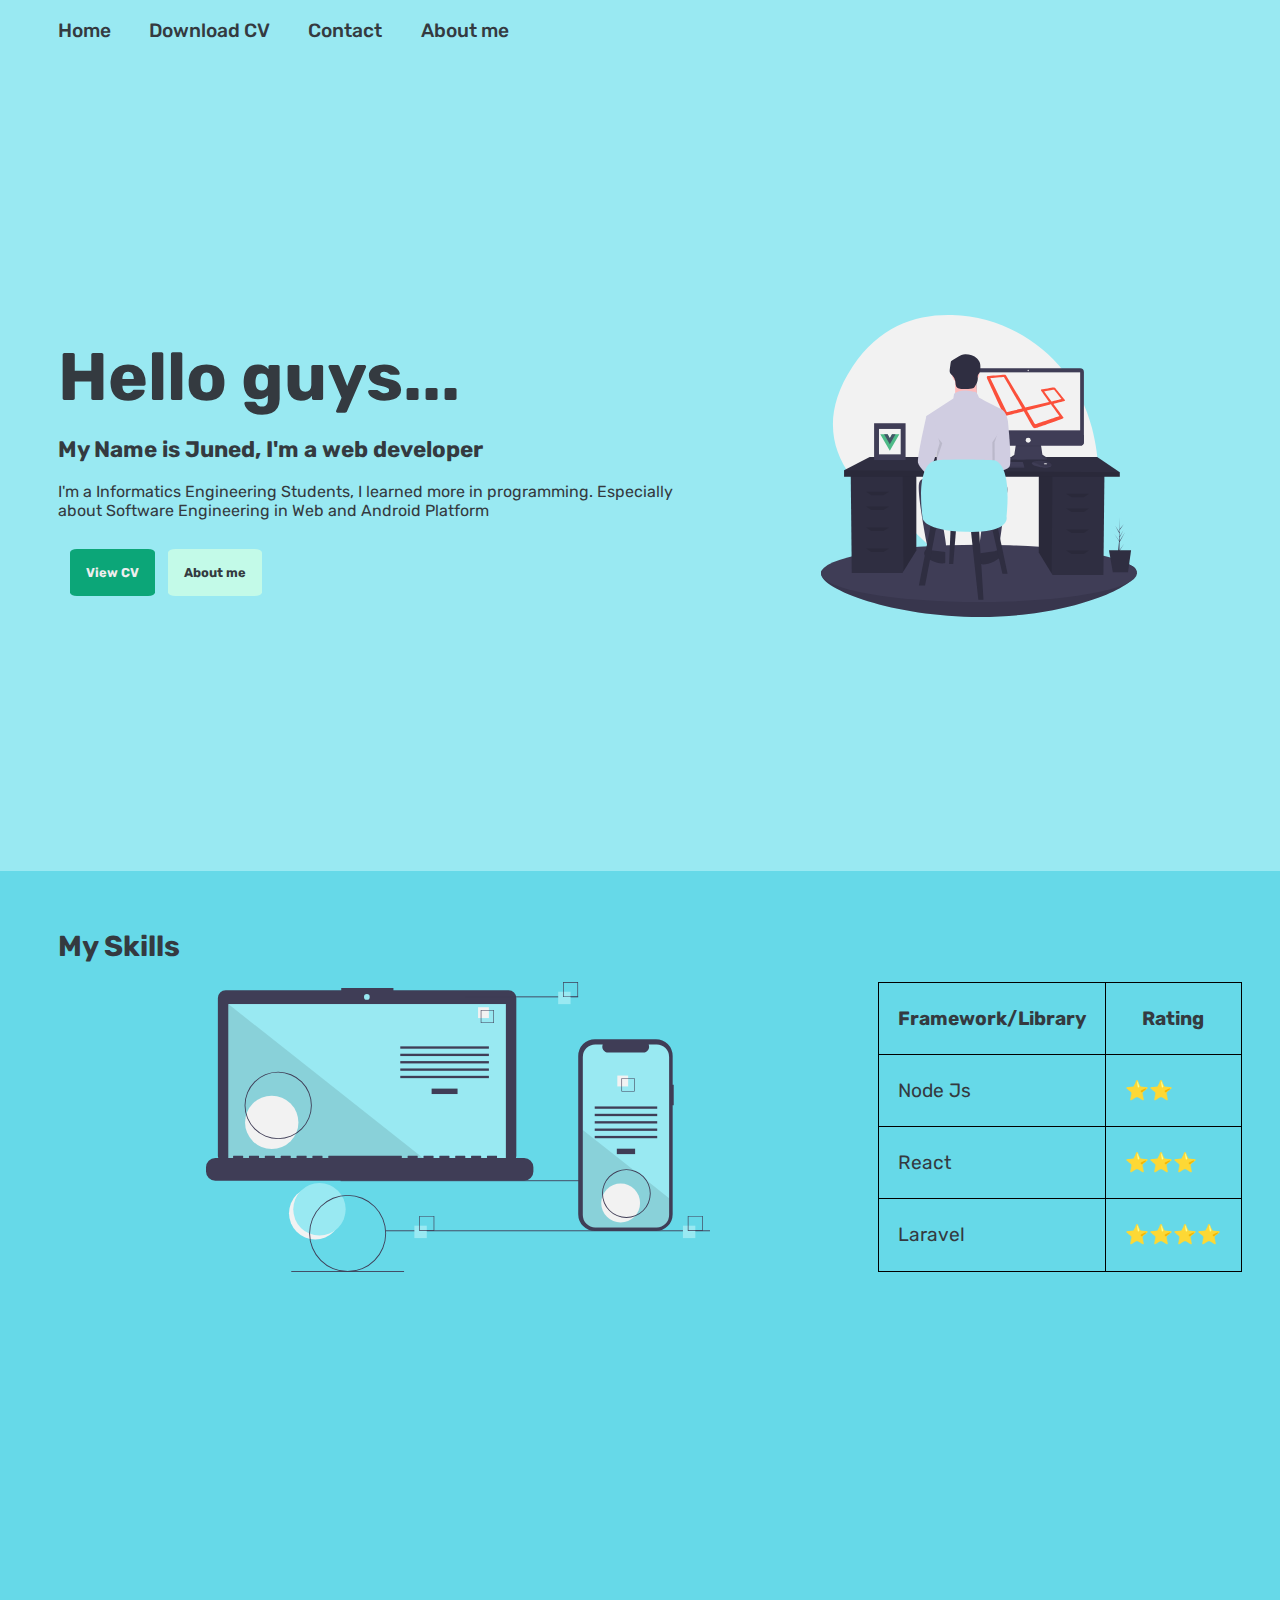
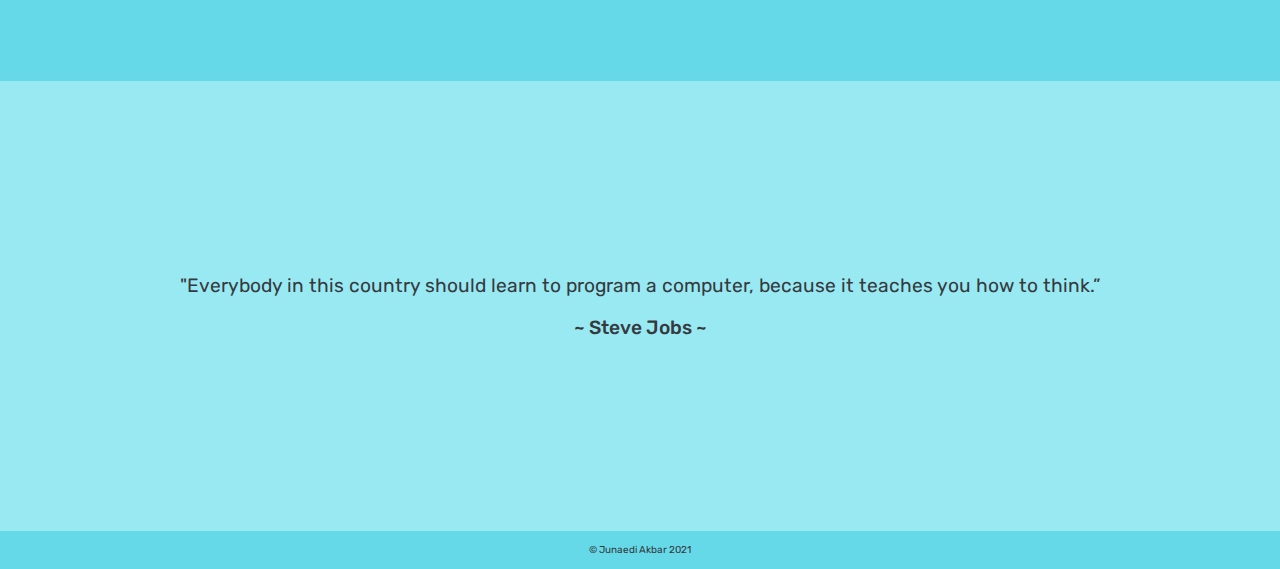
<file: index.html>
<!DOCTYPE html>
<html lang="en">
  <head>
    <meta charset="UTF-8" />
    <meta http-equiv="X-UA-Compatible" content="IE=edge" />
    <meta name="viewport" content="width=device-width, initial-scale=1.0" />
    <title>Home</title>
    <link rel="stylesheet" href="style.css" />
  </head>
  <body>
    <div class="page">
      <nav class="navbar">
        <ul>
          <li><a href="index.html" class="nav-link">Home</a></li>
          <li><a href="cv.html" class="nav-link">Download CV</a></li>
          <li><a href="contact.html" class="nav-link">Contact</a></li>
          <li><a href="aboutme.html" class="nav-link">About me</a></li>
        </ul>
      </nav>
      <div class="section section-header">
        <div class="header-text">
          <h1>Hello guys...</h1>
          <h3>My Name is Juned, I'm a web developer</h3>
          <p>
            I'm a Informatics Engineering Students, I learned more in
            programming. Especially about Software Engineering in Web and
            Android Platform
          </p>
          <div class="header-button">
            <a class="header-btn" href="cv.html">View CV</a>
            <a class="header-btn btn-secondary" href="aboutme.html">About me</a>
          </div>
        </div>
        <div class="header-image">
          <img class="header-img" src="img/img-1.svg" alt="juned's Photo" />
        </div>
      </div>
      <div class="section section-content">
        <h2 class="content-header">My Skills</h2>
        <div class="content-materials">
          <div class="content-image">
            <img class="content-img" src="img/img-2.svg" alt="" />
          </div>
          <table class="content-table">
            <tr>
              <th>Framework/Library</th>
              <th>Rating</th>
            </tr>
            <tr>
              <td>Node Js</td>
              <td>⭐⭐</td>
            </tr>
            <tr>
              <td>React</td>
              <td>⭐⭐⭐</td>
            </tr>
            <tr>
              <td>Laravel</td>
              <td>⭐⭐⭐⭐</td>
            </tr>
          </table>
        </div>
      </div>
      <div class="section section-quotes">
        <p class="qoute-text">
          "Everybody in this country should learn to program a computer, because
          it teaches you how to think.”
        </p>
        <p class="qoute-author">~ Steve Jobs ~</p>
      </div>
      <div class="section-footer">
        <p>&copy; Junaedi Akbar 2021</p>
      </div>
    </div>
    <script
      src="https://cdn.jsdelivr.net/npm/bootstrap@5.1.3/dist/js/bootstrap.min.js"
      integrity="sha384-QJHtvGhmr9XOIpI6YVutG+2QOK9T+ZnN4kzFN1RtK3zEFEIsxhlmWl5/YESvpZ13"
      crossorigin="anonymous"
    ></script>
  </body>
</html>
</file>
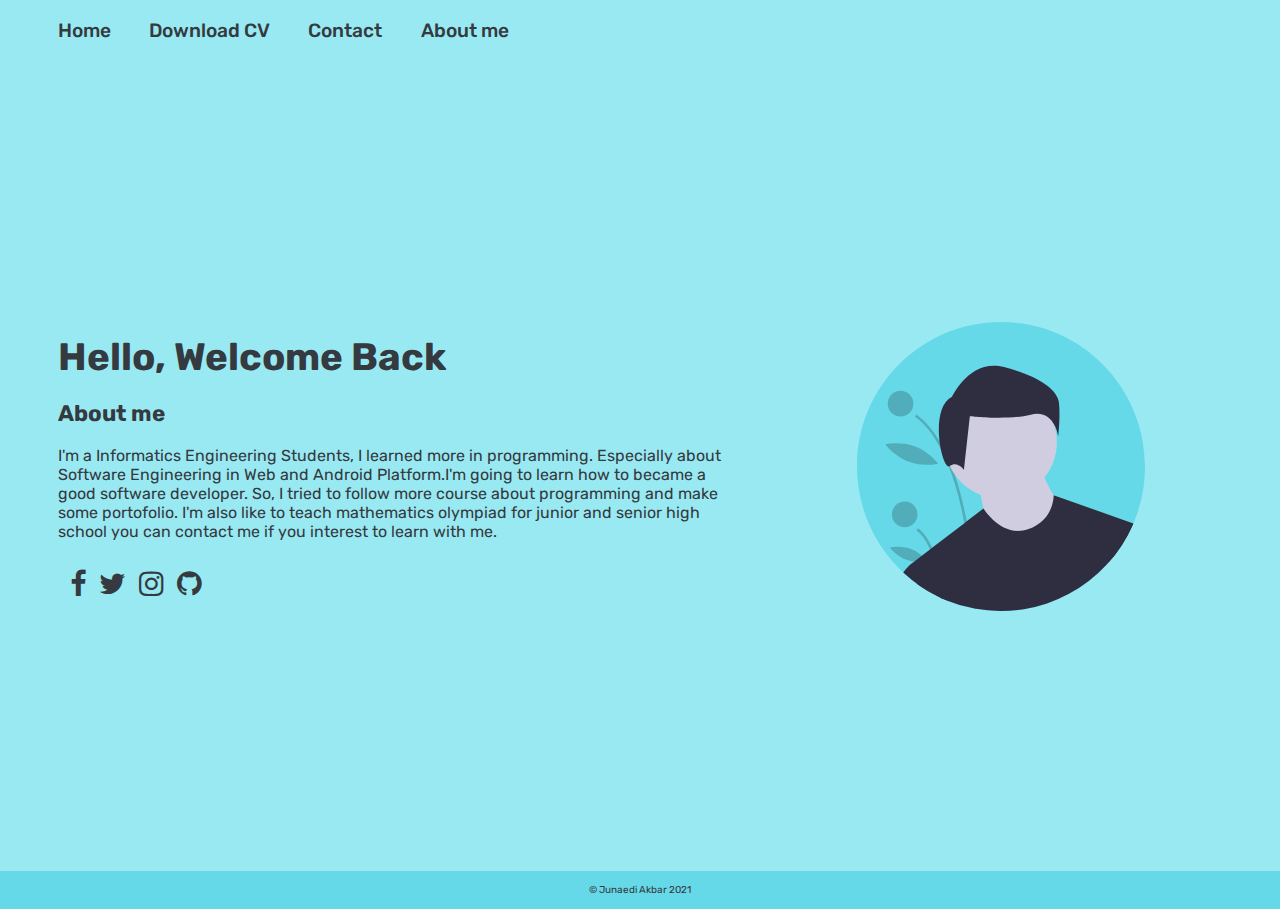
<file: aboutme.html>
<!DOCTYPE html>
<html lang="en">
  <head>
    <meta charset="UTF-8" />
    <meta http-equiv="X-UA-Compatible" content="IE=edge" />
    <meta name="viewport" content="width=device-width, initial-scale=1.0" />
    <title>Home</title>
    <link rel="preconnect" href="https://fonts.googleapis.com" />
    <link rel="preconnect" href="https://fonts.gstatic.com" crossorigin />
    <link
      href="https://fonts.googleapis.com/css2?family=Roboto:wght@400;500;700&display=swap"
      rel="stylesheet"
    />
    <link
      rel="stylesheet"
      href="https://cdnjs.cloudflare.com/ajax/libs/font-awesome/4.7.0/css/font-awesome.min.css"
    />

    <link rel="stylesheet" href="style.css" />
  </head>
  <body>
    <div class="page">
      <nav class="navbar">
        <ul>
          <li><a href="index.html" class="nav-link">Home</a></li>
          <li><a href="cv.html" class="nav-link">Download CV</a></li>
          <li><a href="contact.html" class="nav-link">Contact</a></li>
          <li><a href="aboutme.html" class="nav-link">About me</a></li>
        </ul>
      </nav>
      <div class="section section-about">
        <div class="header-text">
          <h2>Hello, Welcome Back</h2>
          <h3>About me</h3>
          <p>
            I'm a Informatics Engineering Students, I learned more in
            programming. Especially about Software Engineering in Web and
            Android Platform.I'm going to learn how to became a good software
            developer. So, I tried to follow more course about programming and
            make some portofolio. I'm also like to teach mathematics olympiad
            for junior and senior high school you can contact me if you interest
            to learn with me.
          </p>
          <div class="header-button">
            <a
              href="https://web.facebook.com/junaedi.akbar.5667/"
              target="blank"
              class="fa fa-facebook"
            ></a>
            <a
              href="https://twitter.com/begitugabut"
              target="blank"
              class="fa fa-twitter"
            ></a>
            <a
              href="https://instagram.com/juned_akbr"
              target="blank"
              class="fa fa-instagram"
            ></a>
            <a
              href="https://github.com/junaediakbar"
              target="blank"
              class="fa fa-github"
            ></a>
          </div>
        </div>
        <div class="header-image">
          <img class="header-img" src="img/img-5.svg" alt="juned's Photo" />
        </div>
      </div>
      <div class="section-footer">
        <p>&copy; Junaedi Akbar 2021</p>
      </div>
    </div>
    <script
      src="https://cdn.jsdelivr.net/npm/bootstrap@5.1.3/dist/js/bootstrap.min.js"
      integrity="sha384-QJHtvGhmr9XOIpI6YVutG+2QOK9T+ZnN4kzFN1RtK3zEFEIsxhlmWl5/YESvpZ13"
      crossorigin="anonymous"
    ></script>
  </body>
</html>
</file>
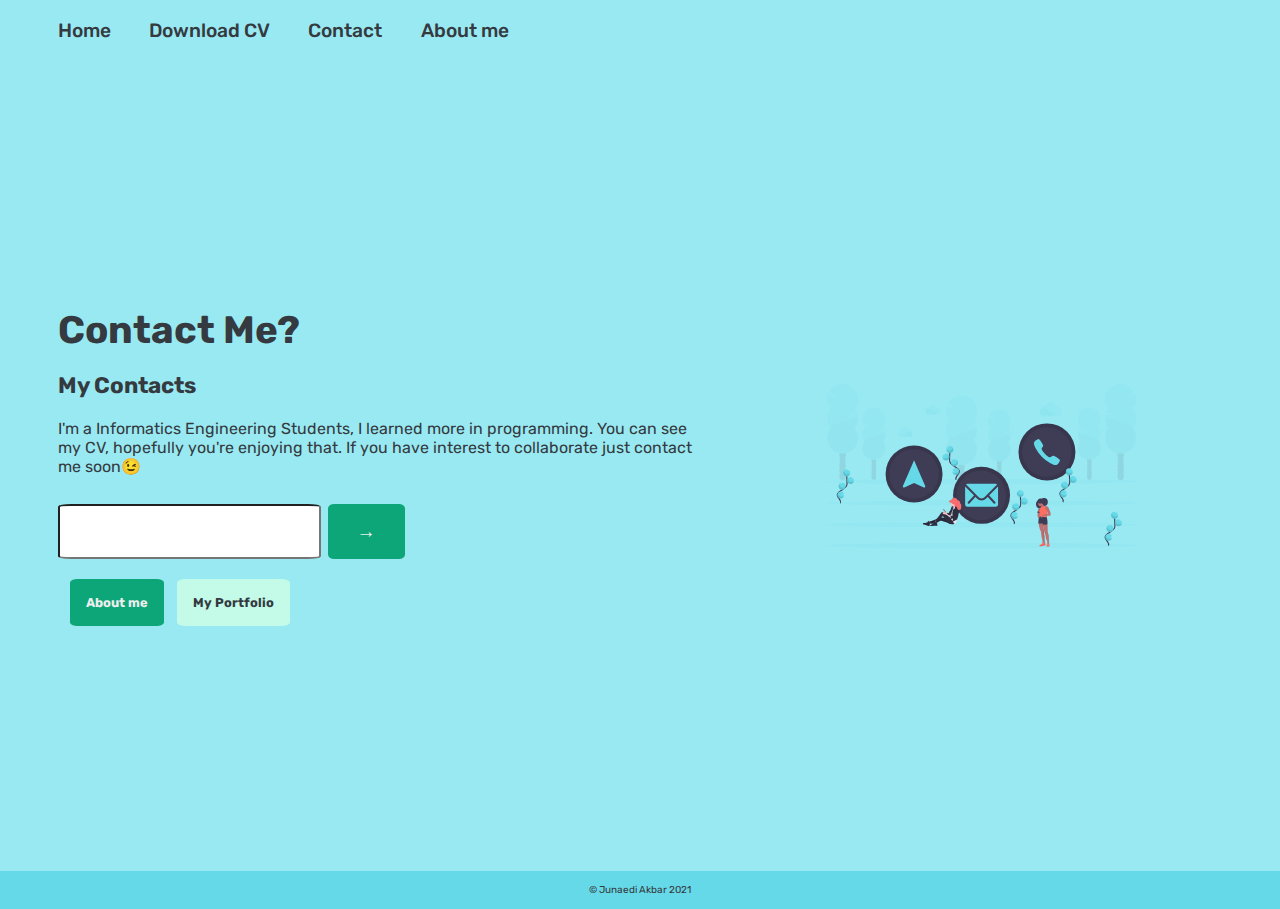
<file: contact.html>
<!DOCTYPE html>
<html lang="en">
  <head>
    <meta charset="UTF-8" />
    <meta http-equiv="X-UA-Compatible" content="IE=edge" />
    <meta name="viewport" content="width=device-width, initial-scale=1.0" />
    <title>Home</title>
    <link rel="preconnect" href="https://fonts.googleapis.com" />
    <link rel="preconnect" href="https://fonts.gstatic.com" crossorigin />
    <link
      href="https://fonts.googleapis.com/css2?family=Roboto:wght@400;500;700&display=swap"
      rel="stylesheet"
    />
    <link
      rel="stylesheet"
      href="https://cdnjs.cloudflare.com/ajax/libs/font-awesome/4.7.0/css/font-awesome.min.css"
    />

    <link rel="stylesheet" href="style.css" />
  </head>
  <body>
    <div class="page">
      <nav class="navbar">
        <ul>
          <li><a href="index.html" class="nav-link">Home</a></li>
          <li><a href="cv.html" class="nav-link">Download CV</a></li>
          <li><a href="contact.html" class="nav-link">Contact</a></li>
          <li><a href="aboutme.html" class="nav-link">About me</a></li>
        </ul>
      </nav>
      <div class="section section-contact">
        <div class="header-text">
          <h2>Contact Me?</h2>
          <h3>My Contacts</h3>
          <p>
            I'm a Informatics Engineering Students, I learned more in
            programming. You can see my CV, hopefully you're enjoying that. If
            you have interest to collaborate just contact me soon😉
          </p>
          <div class="header-form">
            <input id="input" class="input" type="text" />
            <a href="" id="btn-form" class="header-form-btn">&rarr;</a>
          </div>
          <div class="header-button">
            <a class="header-btn" href="aboutme.html">About me</a>
            <a
              class="header-btn btn-secondary"
              href="https://junaediakbar.github.io/"
              >My Portfolio</a
            >
          </div>
        </div>
        <div class="header-image">
          <img class="header-img" src="img/img-4.svg" alt="juned's Photo" />
        </div>
      </div>
      <div class="section-footer">
        <p>&copy; Junaedi Akbar 2021</p>
      </div>
    </div>
    <script src="index.js"></script>
    <script
      src="https://cdn.jsdelivr.net/npm/bootstrap@5.1.3/dist/js/bootstrap.min.js"
      integrity="sha384-QJHtvGhmr9XOIpI6YVutG+2QOK9T+ZnN4kzFN1RtK3zEFEIsxhlmWl5/YESvpZ13"
      crossorigin="anonymous"
    ></script>
  </body>
</html>
</file>
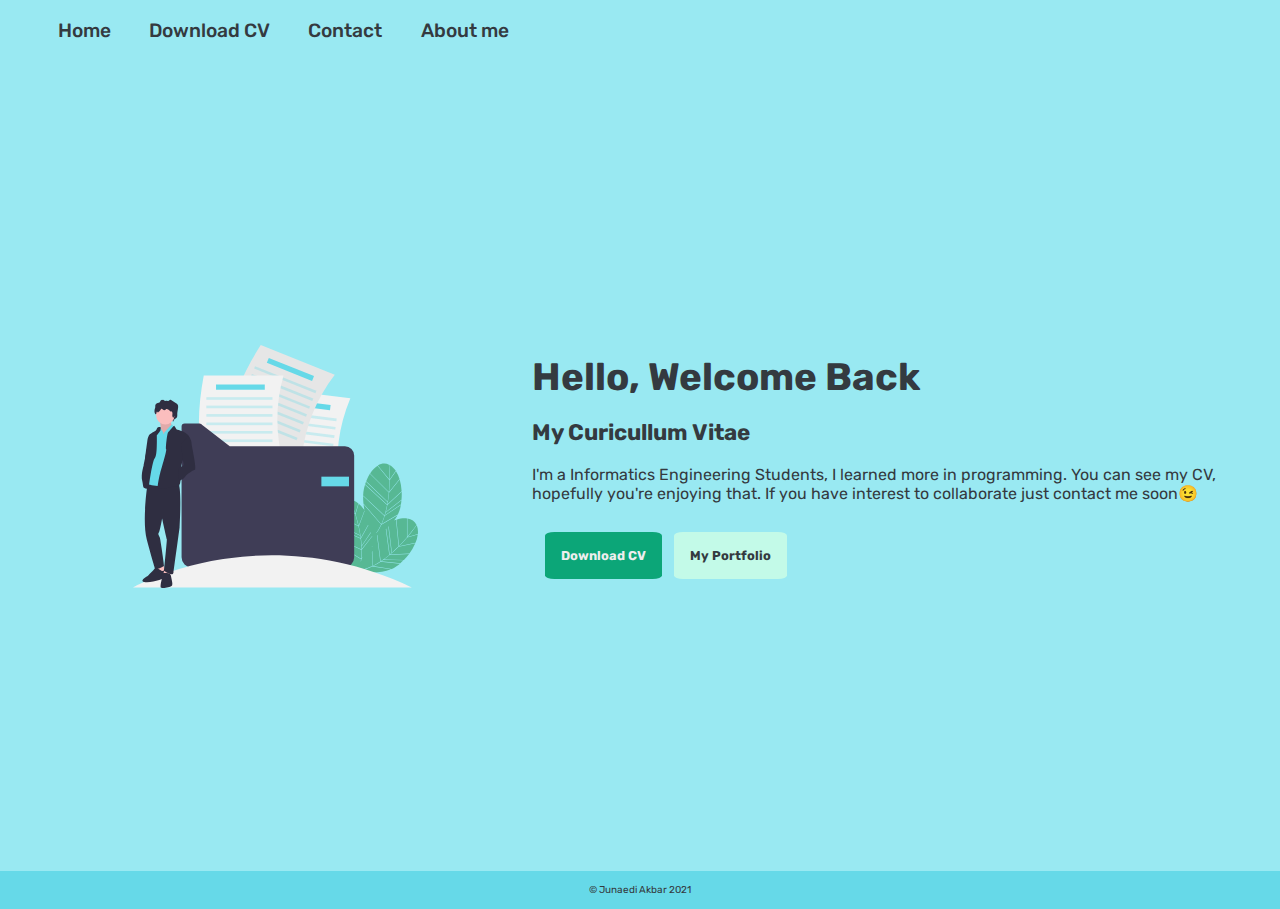
<file: cv.html>
<!DOCTYPE html>
<html lang="en">
  <head>
    <meta charset="UTF-8" />
    <meta http-equiv="X-UA-Compatible" content="IE=edge" />
    <meta name="viewport" content="width=device-width, initial-scale=1.0" />
    <title>Home</title>
    <link rel="stylesheet" href="style.css" />
  </head>
  <body>
    <div class="page">
      <nav class="navbar">
        <ul>
          <li><a href="index.html" class="nav-link">Home</a></li>
          <li><a href="cv.html" class="nav-link">Download CV</a></li>
          <li><a href="contact.html" class="nav-link">Contact</a></li>
          <li><a href="aboutme.html" class="nav-link">About me</a></li>
        </ul>
      </nav>
      <div class="section section-cv">
        <div class="header-image">
          <img class="header-img" src="img/img-3.svg" alt="juned's Photo" />
        </div>
        <div class="header-text">
          <h2>Hello, Welcome Back</h1>
          <h3>My Curicullum Vitae</h3>
          <p>
            I'm a Informatics Engineering Students, I learned more in
            programming. You can see my CV, hopefully you're enjoying that. If
            you have interest to collaborate just contact me soon😉
          </p>
          <div class="header-button">
            <a
              class="header-btn"
              href="https://drive.google.com/u/0/uc?id=1_0Suz4k1sNK1SFqrDMGIbwEP8OMHuED1&export=download"
              >Download CV</a
            >
            <a
              class="header-btn btn-secondary"
              href="https://junaediakbar.github.io/"
              >My Portfolio</a
            >
          </div>
        </div>
      </div>
      <div class="section-footer">
        <p>&copy; Junaedi Akbar 2021</p>
      </div>
    </div>
    <script src="index.js"></script>
    <script
      src="https://cdn.jsdelivr.net/npm/bootstrap@5.1.3/dist/js/bootstrap.min.js"
      integrity="sha384-QJHtvGhmr9XOIpI6YVutG+2QOK9T+ZnN4kzFN1RtK3zEFEIsxhlmWl5/YESvpZ13"
      crossorigin="anonymous"
    ></script>
  </body>
</html>
</file>
<file: style.css>
@import url("https://fonts.googleapis.com/css2?family=Roboto:wght@400;500;700&family=Rubik:wght@400;500;600&display=swap");
* {
  padding: 0;
  margin: 0;
  box-sizing: border-box;
}
*:focus {
  outline: none;
}
body {
  font-size: 62.5%;
  color: #343a40;
  font-family: "Rubik", sans-serif;
}
a {
  text-decoration: none;
  color: #343a40;
}
.navbar {
  padding: 0 2.4rem;
  background-color: #99e9f2;
}
.navbar ul {
  display: flex;
}
.navbar ul li {
  list-style: none;
  padding: 1.2rem;
}
.navbar ul li:hover {
  background-color: #66d9e8;
}

.nav-link {
  font-weight: 500;
  font-size: 1.2rem;
  color: #343a40;
}
.section {
  padding: 2.4rem 2.4rem;
  height: 90vh;
}
.section-header {
  background-color: #99e9f2;
  display: flex;
  align-items: center;
  justify-content: center;
}
.header-image {
  display: flex;
  align-items: center;
}
.header-img {
  width: 60%;
  margin: 0 auto;
}

.header-text {
  padding: 1.2rem;
}
.header-text h1 {
  font-size: 4.2rem;

  margin-bottom: 1.2rem;
}
.header-text h2 {
  font-size: 2.4rem;

  margin-bottom: 1.2rem;
}
.header-text h3 {
  font-size: 1.4rem;
  margin-bottom: 1.2rem;
}
.header-text p {
  font-size: 1rem;
  margin-bottom: 1.8rem;
}
.header-button {
  display: flex;
  gap: 0.8rem;
  margin-left: 0.8rem;
}
.btn-secondary {
  color: #343a40 !important;
  background-color: #c3fae8 !important;
}
.btn-secondary:hover {
  background-color: #96f2d7 !important;
}
.header-btn:link,
.header-btn:visited {
  padding: 1rem;
  font-size: 0.8rem;
  border-radius: 8%;
  font-weight: bold;
  color: #eee;
  background-color: #0ca678;
}
.header-btn:hover,
.header-btn:active {
  background-color: #099268;
}
.section-content {
  background-color: #66d9e8;
}
.content-header {
  padding: 1.2rem;
  font-size: 1.8rem;
}

.content-table,
th,
td {
  border: 1px solid black;
  border-collapse: collapse;
}
.content-table th,
.content-table td {
  padding: 1.2rem;
  font-size: 1.2rem;
}
.content-materials {
  display: flex;
}
.content-image {
  display: flex;
  align-items: center;
  justify-content: center;
}
.content-img {
  width: 60%;
  margin: 0 auto;
}
.section-quotes {
  padding: 4.8rem 2.4rem;
  background-color: #99e9f2;
  display: flex;
  align-items: center;
  flex-direction: column;
  justify-content: center;
  gap: 1.2rem;
  height: 50vh;
}
.qoute-text {
  justify-self: center;
  font-size: 1.2rem;
  text-align: center;
  text-justify: inter-word;
}
.qoute-author {
  font-size: 1.2rem;
  font-weight: 500;
  text-align: right;
}

.section-footer {
  padding: 0.8rem 1.2rem;
  background-color: #66d9e8;
  text-align: center;
}

.section-cv,
.section-contact,
.section-about {
  background-color: #99e9f2;
  display: flex;
  height: 90vh;
  align-items: center;
  justify-content: center;
}

.header-button .fa {
  font-size: 1.8rem;
}

.header-form {
  display: flex;
  gap: 0.4rem;
  margin: 1.2rem 0;
}
.input {
  padding: 0rem 0.4rem;
  font-size: 1.2rem;
  border-radius: 5%;
}
.header-form-btn:link,
.header-form-btn:visited {
  padding: 1rem 1.8rem;
  font-size: 1.2rem;
  border-radius: 8%;
  font-weight: bold;
  color: #eee;
  background-color: #0ca678;
}
.header-form-btn:hover,
.header-form-btn:active {
  background-color: #099268;
}
.section-about .header-text {
  max-width: 60%;
}
.section-header {
  height: 90vh;
}
</file>
